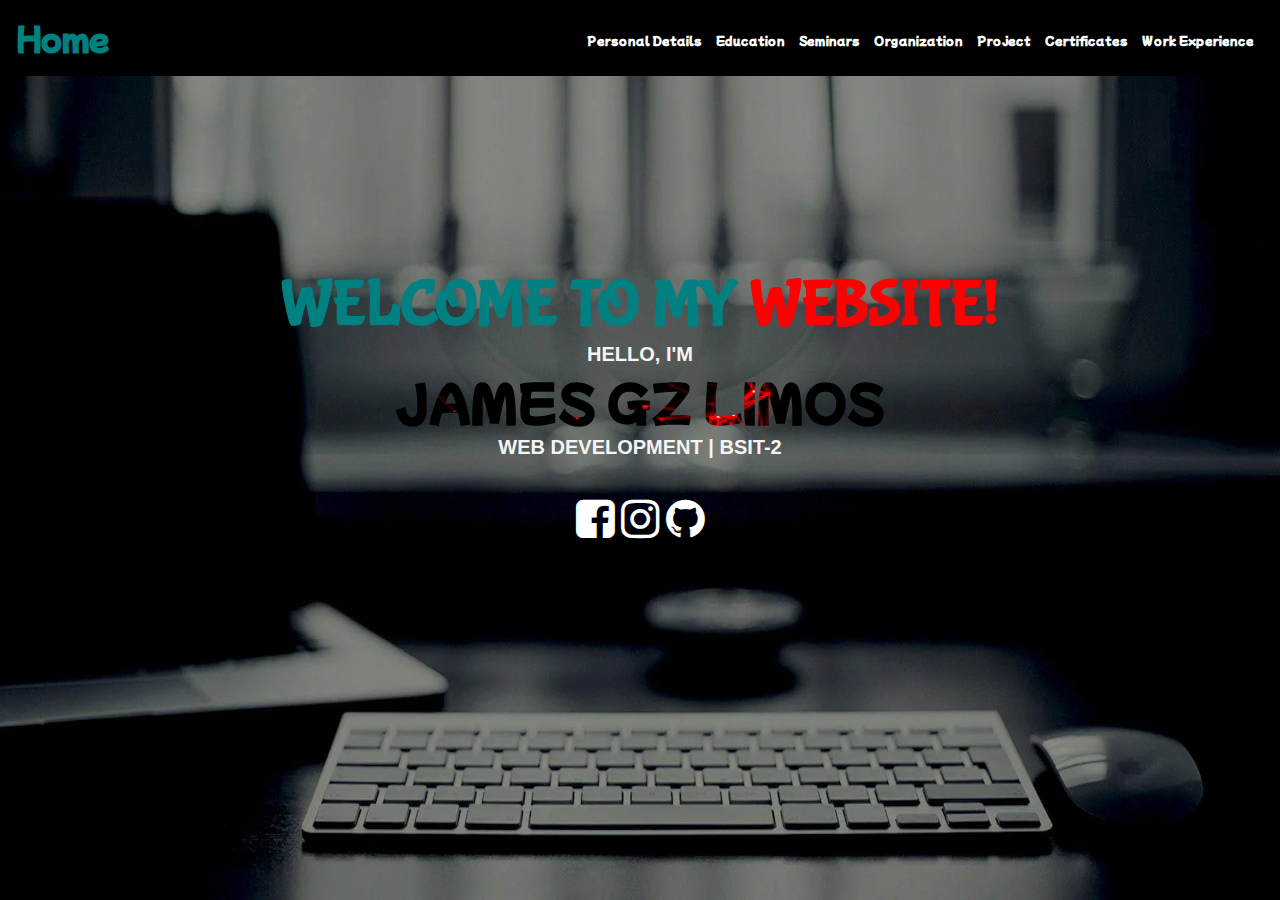
<file: index.html>
<!DOCTYPE html>
<html lang="en">
<head>
   <title> My Portfolio</title>
   <meta charset="UTF-8">
   <meta http-equiv="X-UA-Compatible" content="IE=edge"> 
   <meta name="viewport" content="width=device-width, initial-scale=1.0">
   <link rel="stylesheet" href="style.css">
   <link rel="icon" type="image/icon" href="img/favicon.png">
   <link rel="preconnect" href="https://fonts.googleapis.com">
   <link rel="preconnect" href="https://fonts.gstatic.com" crossorigin>
   <link href="https://fonts.googleapis.com/css2?family=Bubblegum+Sans&family=Mochiy+Pop+One&display=swap" rel="stylesheet">
   <link rel="stylesheet" href="https://cdnjs.cloudflare.com/ajax/libs/font-awesome/4.7.0/css/font-awesome.min.css">
</head>

<style>
   body {
      background-image: url("bg/bg-home.jpg");
      background-size: 100% 100%;
      background-repeat: no-repeat;
      background-attachment: fixed;
   }
</style>

<body>

   <nav class="navbar">
      <div class="navdiv">
         <div class="home"><a id="h" href="index.html">Home</a></div>
         <ul>
            <li><a href="Personal Details.html">Personal Details</a></li>
            <li><a href="Education.html">Education</a></li>
            <li><a href="Seminars.html">Seminars</a></li>
            <li><a href="Organization.html">Organization</a></li>
            <li><a href="Project.html">Project</a></li>
            <li><a href="Certificates.html">Certificates</a></li>
            <li><a href="Work Experience.html">Work Experience</a></li>
         </ul>
      </div>
   </nav>


   <div class="name">
      <h1 id="welcome">WELCOME TO MY <strong id="website">WEBSITE!</strong></h1>
      <h2 id="double">Hello, I'm</h2>
      <h2 id="names">JAmes GZ LImos</h2>
      <p id="double">Web Development | BSIT-2</p>
      <br>
      <a id="box-icon" href="https://www.facebook.com/Jamesv015" target="_blank"><i class="fa fa-facebook-square" aria-hidden="true"></i></a>
      <a id="box-icon" href="https://www.instagram.com/james_limos/?hl=en" target="_blank"><i class="fa fa-instagram" aria-hidden="true"></i></a>
      <a id="box-icon" href="https://github.com/Jamesv015" target="_blank"><i class="fa fa-github"></i></a>
   </div>
   
</body>
</html>
</file>
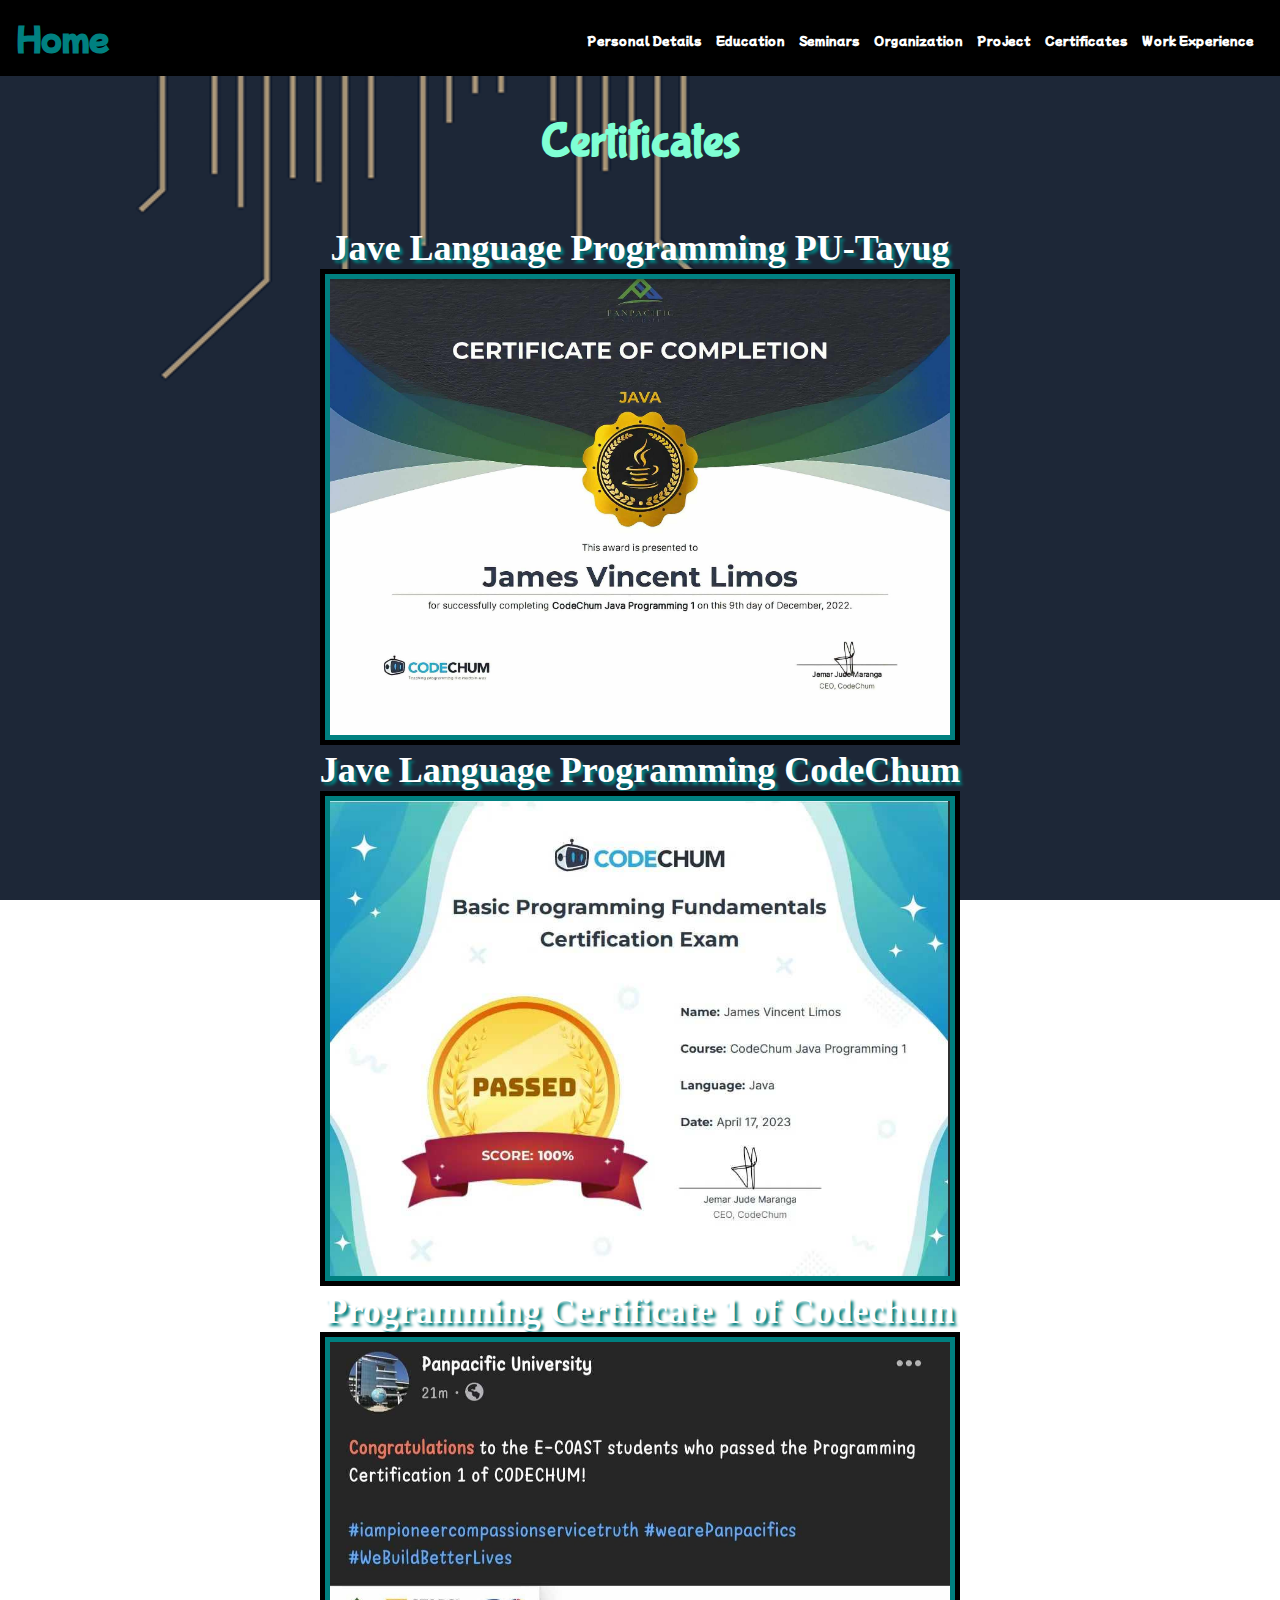
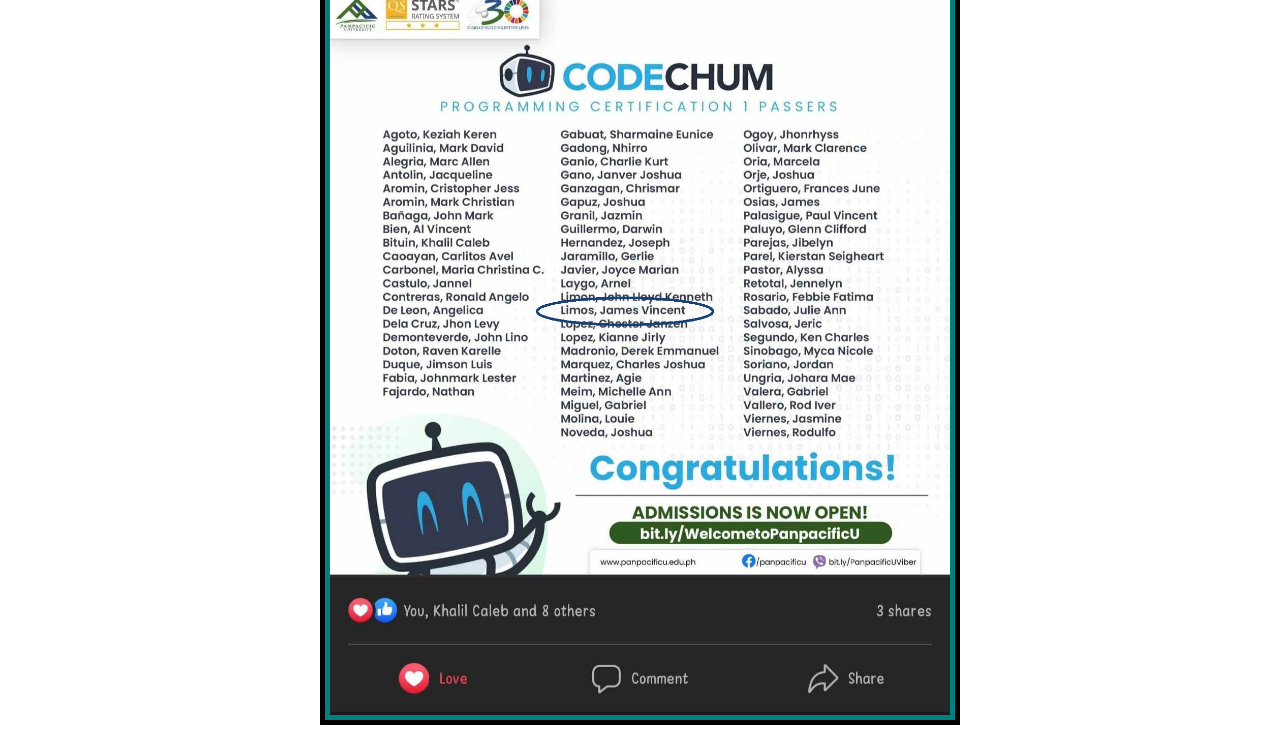
<file: Certificates.html>
<!DOCTYPE html>
<html lang="en">
<head>
   <title>Certificate</title>
   <meta charset="UTF-8">
   <meta http-equiv="X-UA-Compatible" content="IE=edge"> 
   <meta name="viewport" content="width=device-width, initial-scale=1.0">
   <link rel="stylesheet" href="style.css">
   <link rel="icon" type="image/icon" href="img/favicon.png">
   <link rel="preconnect" href="https://fonts.googleapis.com">
   <link rel="preconnect" href="https://fonts.gstatic.com" crossorigin>
   <link href="https://fonts.googleapis.com/css2?family=Bubblegum+Sans&family=Mochiy+Pop+One&display=swap" rel="stylesheet">
</head>

<body>

   <nav class="navbar">
      <div class="navdiv">
         <div class="home"><a id="h" href="index.html">Home</a></div>
         <ul>
            <li><a href="Personal Details.html">Personal Details</a></li>
            <li><a href="Education.html">Education</a></li>
            <li><a href="Seminars.html">Seminars</a></li>
            <li><a href="Organization.html">Organization</a></li>
            <li><a href="Project.html">Project</a></li>
            <li><a href="Certificates.html">Certificates</a></li>
            <li><a href="Work Experience.html">Work Experience</a></li>
         </ul>
      </div>
   </nav>

   <h5>Certificates</h5><br>

   <div class="Certificates">
      <div class="Caption3">
         <h2>Jave Language Programming PU-Tayug</h2>
      </div>
      <img id="img-01" src="img/certificate-java.jpg" alt="Coconut Seedlings Image">
      <div class="Caption3">
         <h2>Jave Language Programming CodeChum</h2>
      </div>
      <img id="img-02" src="img/Codechum-java-certificate.jpg" alt="Coconut Seedlings Image">
      <div class="Caption3">
         <h2>Programming Certificate 1 of Codechum</h2>
      </div>
      <img id="img-03" src="img/Codechum-certificate.jpg" alt="Coconut Seedlings Image">
   </div>

</body>
</html>
</file>
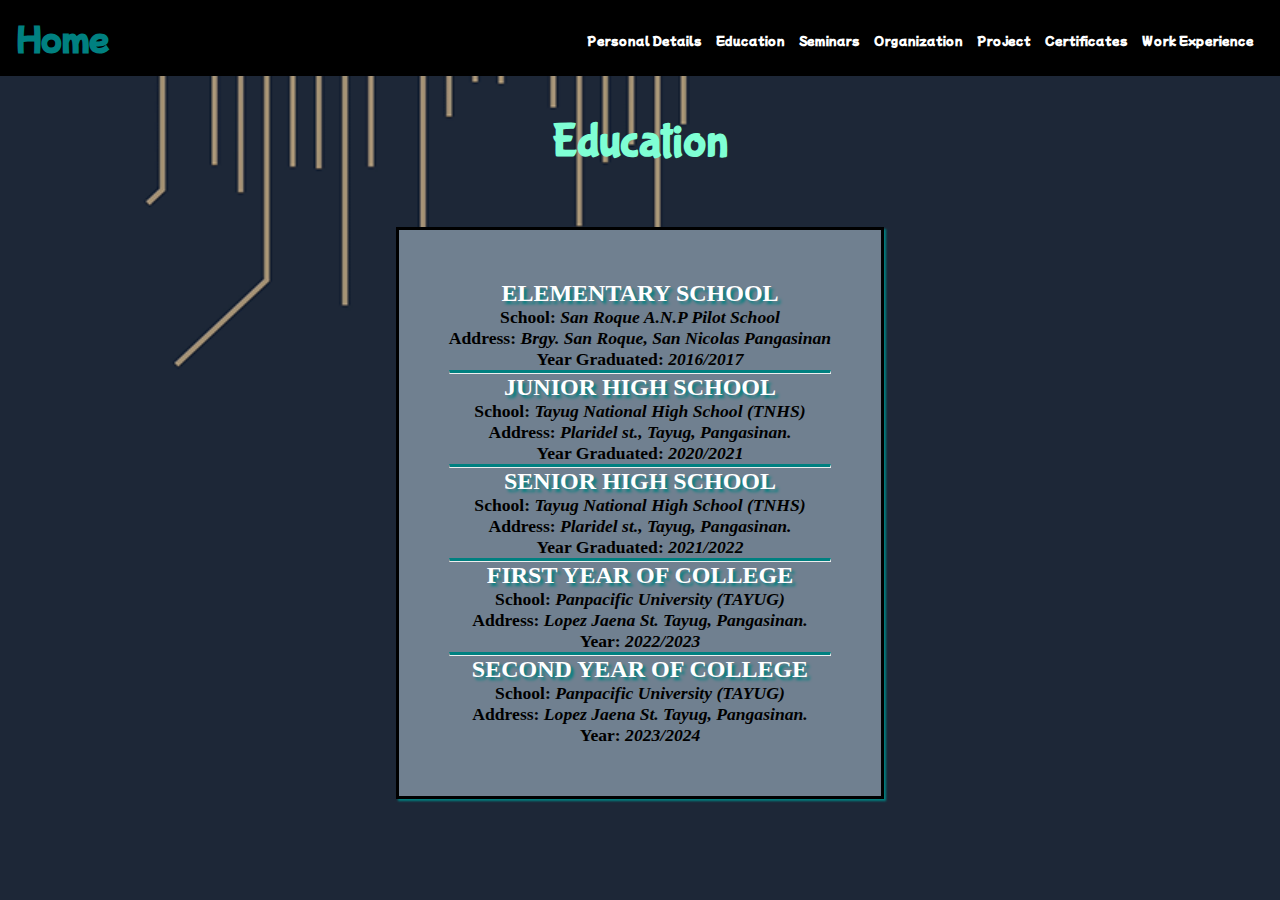
<file: Education.html>
<!DOCTYPE html>
<html lang="en">
<head>
   <title> Education </title>
   <meta charset="UTF-8">
   <meta http-equiv="X-UA-Compatible" content="IE=edge"> 
   <meta name="viewport" content="width=device-width, initial-scale=1.0">
   <link rel="stylesheet" href="style.css">
   <link rel="icon" type="image/icon" href="img/favicon.png">
   <link rel="preconnect" href="https://fonts.googleapis.com">
   <link rel="preconnect" href="https://fonts.gstatic.com" crossorigin>
   <link href="https://fonts.googleapis.com/css2?family=Bubblegum+Sans&family=Mochiy+Pop+One&display=swap" rel="stylesheet">
</head>

<body>

   <nav class="navbar">
      <div class="navdiv">
         <div class="home"><a id="h" href="index.html">Home</a></div>
         <ul>
            <li><a href="Personal Details.html">Personal Details</a></li>
            <li><a href="Education.html">Education</a></li>
            <li><a href="Seminars.html">Seminars</a></li>
            <li><a href="Organization.html">Organization</a></li>
            <li><a href="Project.html">Project</a></li>
            <li><a href="Certificates.html">Certificates</a></li>
            <li><a href="Work Experience.html">Work Experience</a></li>
         </ul>
      </div>
   </nav>

   <h5>Education</h5><br>

   <div class="Education">
      <div class="Caption-text">
         <div class="h2-text">
            <h2>ELEMENTARY SCHOOL</h2>
         </div>
      </div>
      <div class="education-text">
         <strong>School: <i>San Roque A.N.P Pilot School</i></strong><br>
         <strong>Address: <i>Brgy. San Roque, San Nicolas Pangasinan</i></strong><br>
         <strong>Year Graduated: <i>2016/2017</i></strong>
      </div>
      <hr>
      <div class="Caption-text">
         <div class="h2-text">
            <h2>JUNIOR HIGH SCHOOL</h2>
         </div>
      </div>
      <div class="education-text">
         <strong>School: <i>Tayug National High School (TNHS)</i></strong><br>
         <strong>Address: <i>Plaridel st., Tayug, Pangasinan.</i></strong><br>
         <strong>Year Graduated: <i>2020/2021</i></strong>
      </div>
      <hr>
      <div class="Caption-text">
         <div class="h2-text">
            <h2>SENIOR HIGH SCHOOL</h2>
         </div>
      </div>
      <div class="education-text">
         <strong>School: <i>Tayug National High School (TNHS)</i></strong><br>
         <strong>Address: <i>Plaridel st., Tayug, Pangasinan.</i></strong><br>
         <strong>Year Graduated: <i>2021/2022</i></strong>
      </div>
      <hr>
      <div class="Caption-text">
         <div class="h2-text">
            <h2>FIRST YEAR OF COLLEGE</h2>
         </div>
      </div>
      <div class="education-text">
         <strong>School: <i>Panpacific University (TAYUG)</i></strong><br>
         <strong>Address: <i>Lopez Jaena St. Tayug, Pangasinan.</i></strong><br>
         <strong>Year: <i>2022/2023</i></strong>
      </div>
      <hr>
      <div class="Caption-text">
         <div class="h2-text">
            <h2>SECOND YEAR OF COLLEGE</h2>
         </div>
      </div>
      <div class="education-text">
         <strong>School: <i>Panpacific University (TAYUG)</i></strong><br>
         <strong>Address: <i>Lopez Jaena St. Tayug, Pangasinan.</i></strong><br>
         <strong>Year: <i>2023/2024</i></strong>
      </div>
   </div>

</body>
</html>
</file>
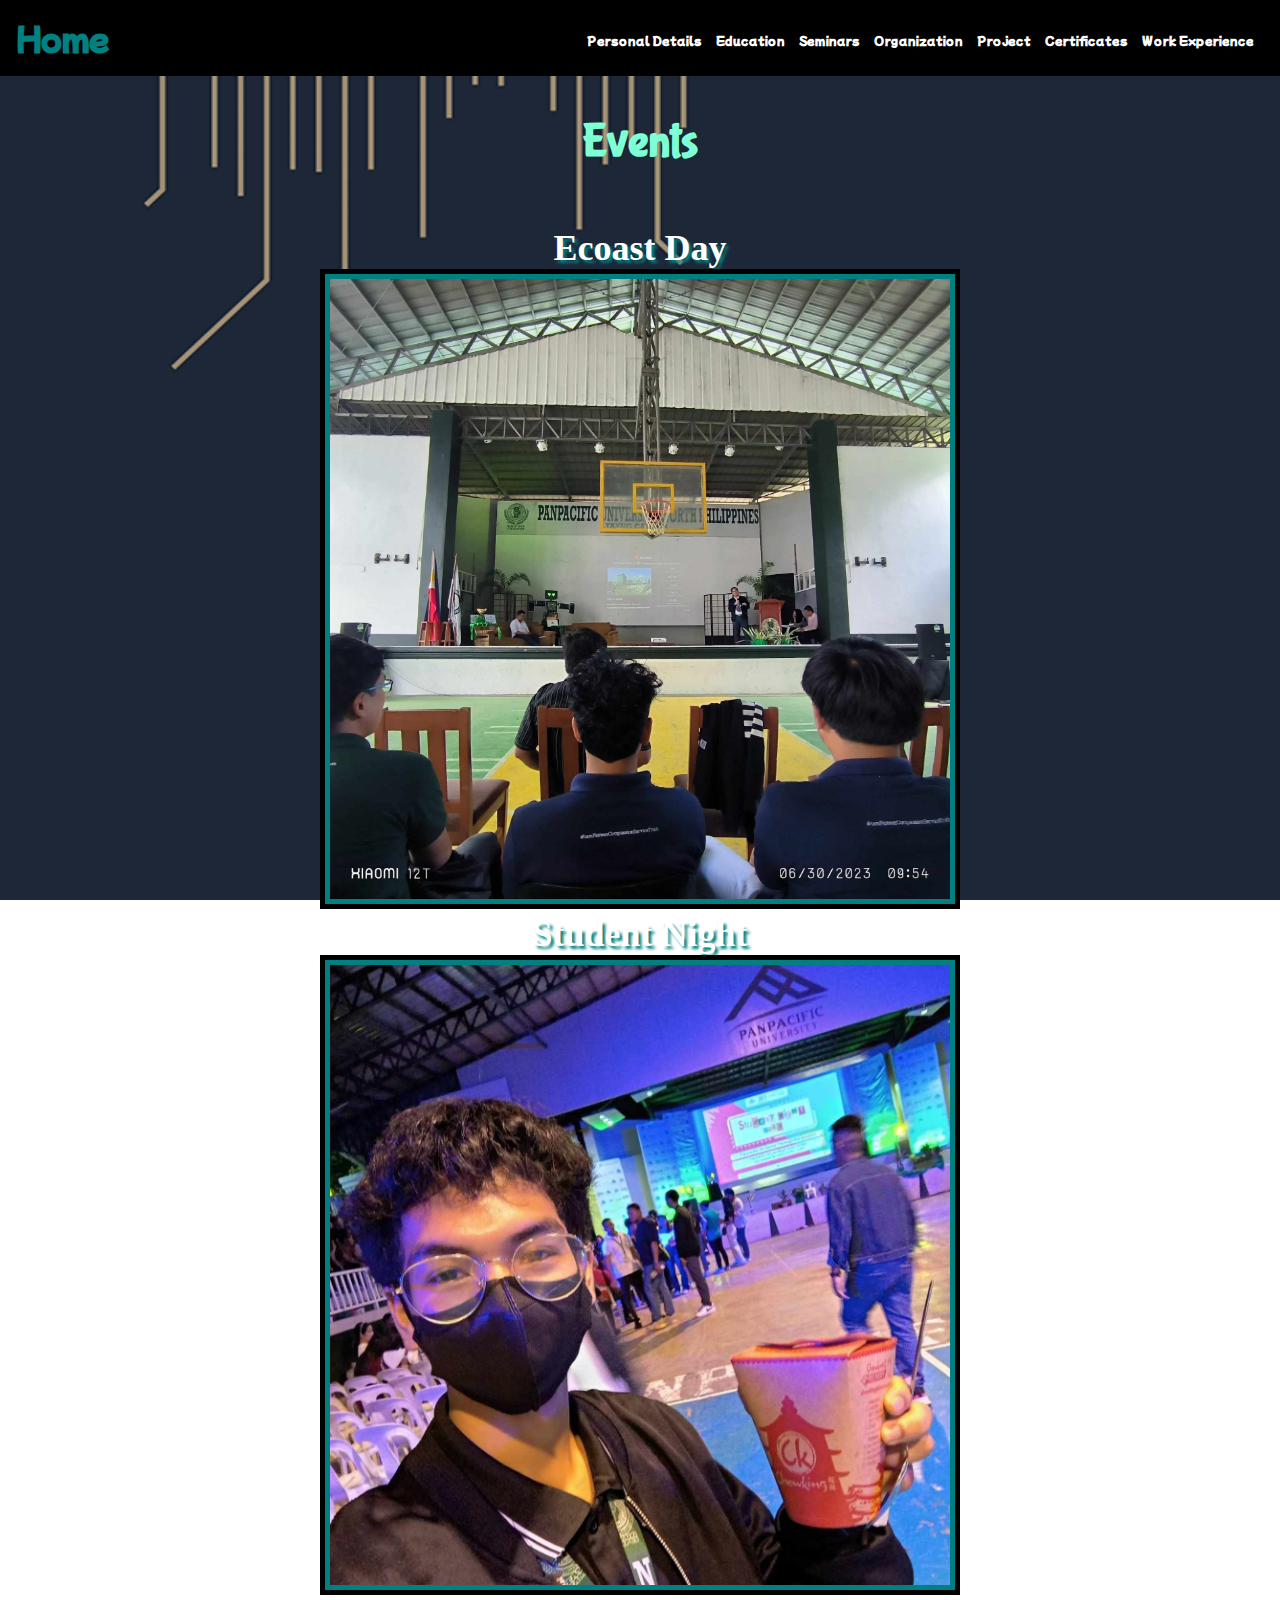
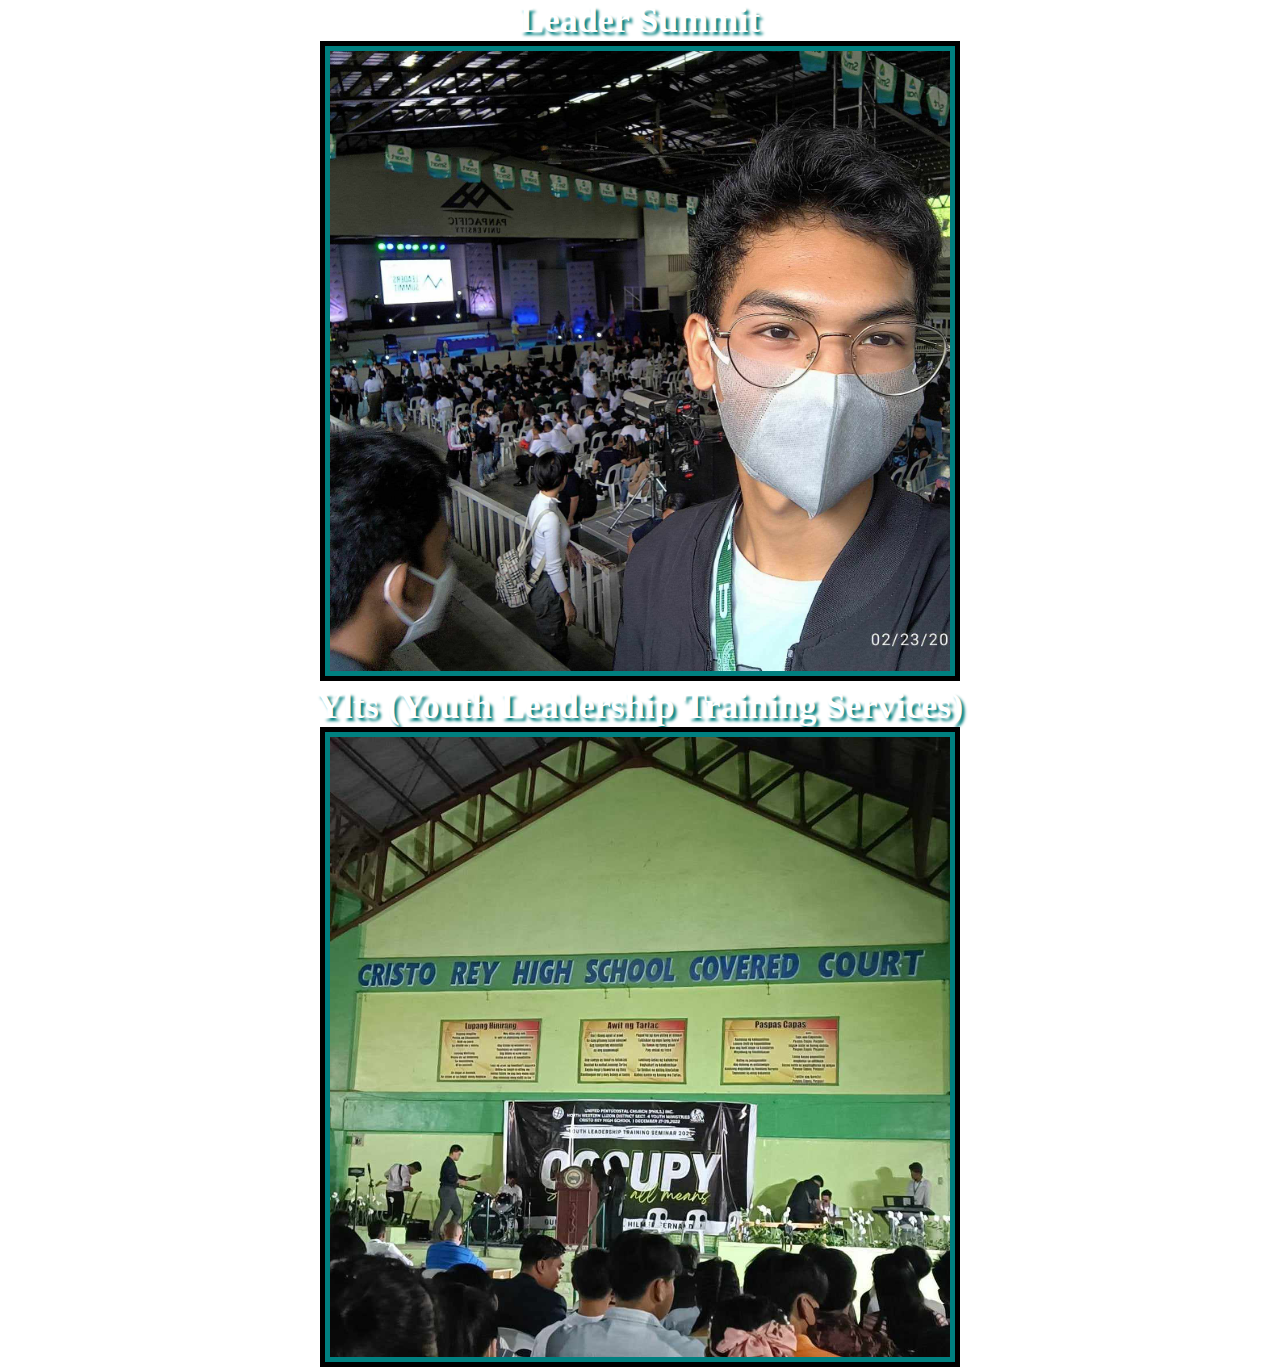
<file: Seminars.html>
<!DOCTYPE html>
<html lang="en">
<head>
   <title>Seminars</title>
   <meta charset="UTF-8">
   <meta http-equiv="X-UA-Compatible" content="IE=edge"> 
   <meta name="viewport" content="width=device-width, initial-scale=1.0">
   <link rel="stylesheet" href="style.css">
   <link rel="icon" type="image/icon" href="img/favicon.png">
   <link rel="preconnect" href="https://fonts.googleapis.com">
   <link rel="preconnect" href="https://fonts.gstatic.com" crossorigin>
   <link href="https://fonts.googleapis.com/css2?family=Bubblegum+Sans&family=Mochiy+Pop+One&display=swap" rel="stylesheet">
</head>

<body>

   <nav class="navbar">
      <div class="navdiv">
         <div class="home"><a id="h" href="index.html">Home</a></div>
         <ul>
            <li><a href="Personal Details.html">Personal Details</a></li>
            <li><a href="Education.html">Education</a></li>
            <li><a href="Seminars.html">Seminars</a></li>
            <li><a href="Organization.html">Organization</a></li>
            <li><a href="Project.html">Project</a></li>
            <li><a href="Certificates.html">Certificates</a></li>
            <li><a href="Work Experience.html">Work Experience</a></li>
         </ul>
      </div>
   </nav>
   
   <h5>Events</h5><br>

   <div class="seminars">
      <div class="Caption1">
         <h2>Ecoast Day</h2>
      </div>
      <img id="imgg-1" src="img/Ecoastday.jpg" alt="Ecoast Day Image">
      <div class="Caption1">
         <h2>Student Night</h2>
      </div>
      <img id="imgg-2" src="img/student night.jpg" alt="Student Night Image">
      <div class="Caption1">
         <h2>Leader Summit</h2>
      </div>
      <img id="imgg-3" src="img/Leader summit.jpg" alt="Leader Summit Image">
      <div class="Caption1">
         <h2>Ylts (Youth Leadership Training Services)</h2>
      </div>
      <img id="imgg-4" src="img/Youtcamp.jpg" alt="YLTS Image">
   </div>

</body>
</html>
</file>
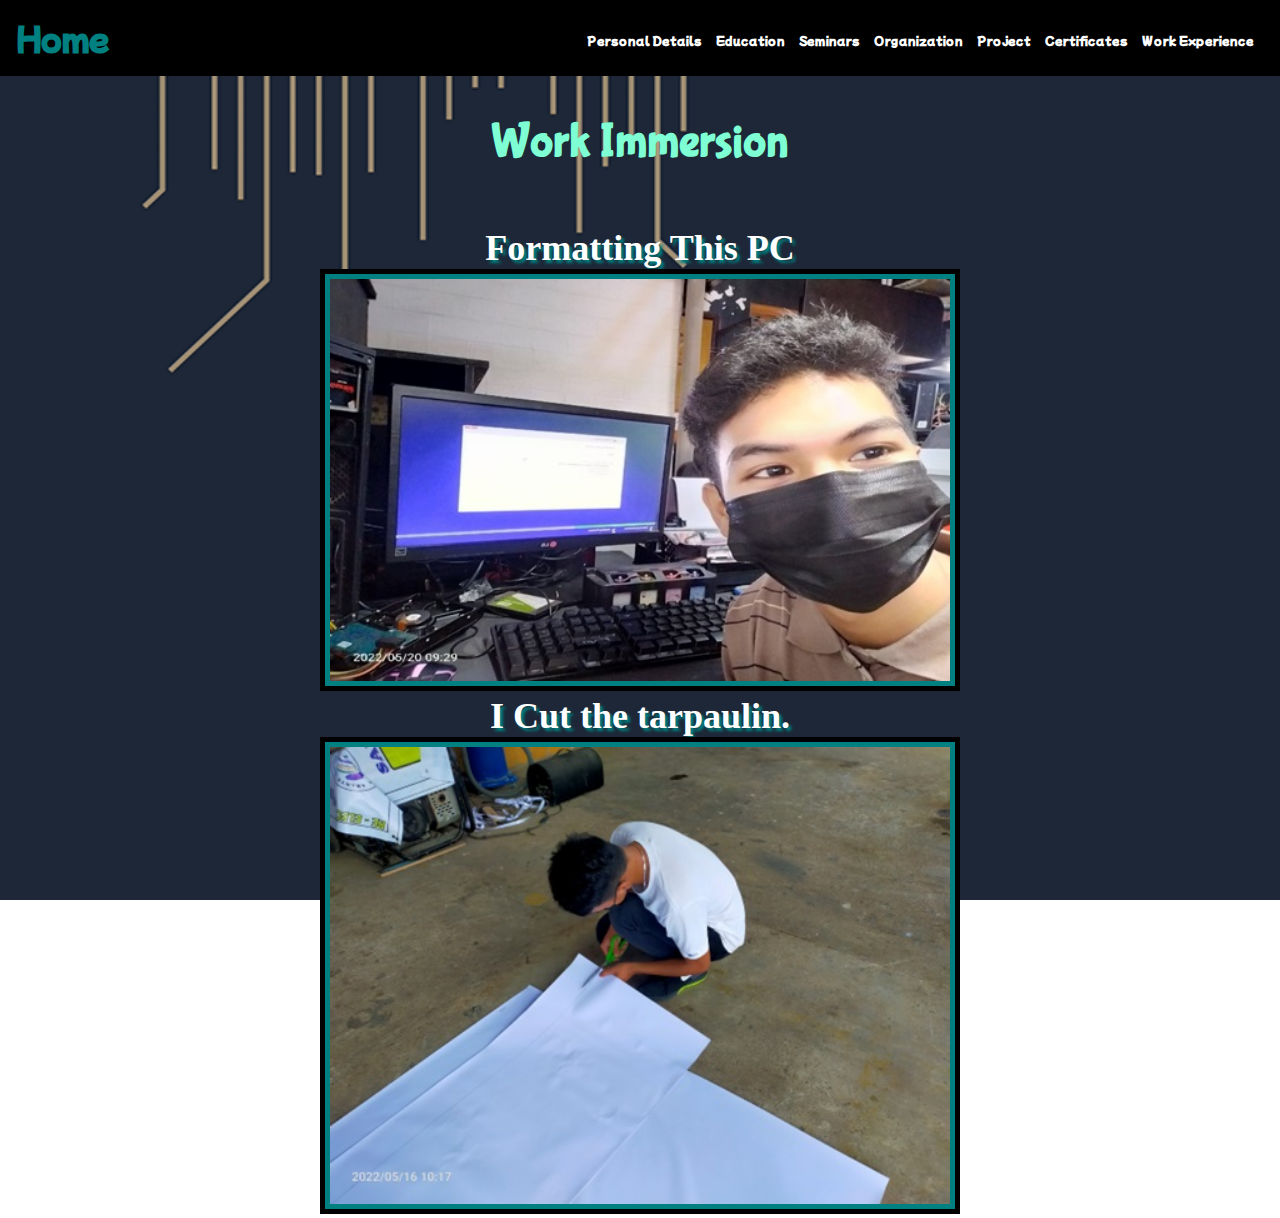
<file: Work Experience.html>
<!DOCTYPE html>
<html lang="en">
<head>
   <title>Work-Experience</title>
   <meta charset="UTF-8">
   <meta http-equiv="X-UA-Compatible" content="IE=edge"> 
   <meta name="viewport" content="width=device-width, initial-scale=1.0">
   <link rel="stylesheet" href="style.css">
   <link rel="icon" type="image/icon" href="img/favicon.png">
   <link rel="preconnect" href="https://fonts.googleapis.com">
   <link rel="preconnect" href="https://fonts.gstatic.com" crossorigin>
   <link href="https://fonts.googleapis.com/css2?family=Bubblegum+Sans&family=Mochiy+Pop+One&display=swap" rel="stylesheet">
</head>

<body>

   <nav class="navbar">
      <div class="navdiv">
         <div class="home"><a id="h" href="index.html">Home</a></div>
         <ul>
            <li><a href="Personal Details.html">Personal Details</a></li>
            <li><a href="Education.html">Education</a></li>
            <li><a href="Seminars.html">Seminars</a></li>
            <li><a href="Organization.html">Organization</a></li>
            <li><a href="Project.html">Project</a></li>
            <li><a href="Certificates.html">Certificates</a></li>
            <li><a href="Work Experience.html">Work Experience</a></li>
         </ul>
      </div>
   </nav>

   <h5>Work Immersion</h5><br>

   <div class="Work-Experience">
      <div class="Caption5">
         <h2>Formatting This PC</h2>
      </div>
      <img id="Images-1" src="img/Work Immersion Pic.jpg">
      <div class="Caption5">
         <h2>I Cut the tarpaulin.</h2>
      </div>
      <img id="Images-1" src="img/Work immersion Cut.jpg">
   </div>
   
</body>
</html>
</file>
<file: style.css>
* {
   margin: 0;
   padding: 0;
   box-sizing: border-box;
   text-decoration: none;
}

body {
   background-image: url("bg/background.gif");
   background-size: 100% 100%;
   background-repeat: no-repeat;
   background-attachment: fixed;
   display: flex;
   flex-direction: column;
}

.navbar {
   background-color: black;
   font-family: 'Mochiy Pop One', sans-serif;
   padding: 1rem;
}

.navdiv {
   display: flex;
   align-items: center;
   justify-content: space-between;
}

.home a{
   font-size: 30px;
   font-weight: 600;
   color: teal;
}

li {
   list-style: none;
   display: inline-block;
}

li a {
   font-family: 'Mochiy Pop One', sans-serif;
   font-weight: bold;
   color: white;
   font-size: 11px;
   margin-right: 10px;
}

li a:hover{
   color: teal;
}

.home #h:hover {
   color: white;
}

/*for content*/

/*Home*/
.name {
   font-family: 'Bubblegum Sans', sans-serif;
   text-transform: uppercase;
   text-align: center;
   color: azure;
   font-size: 2rem;
   padding: 15%;
}

#box-icon {
   font-size: 45px;
   color: white;
}

.name #double {
   font-family: Arial, Helvetica, sans-serif;
   font-weight: bold;
   font-size: 20px;
   color: whitesmoke;
}

.name #website {
   color: red;
}

.name #names {
   background-image: url('bg/BG-text.gif');
   background-size: 100% 100%;
   background-repeat: no-repeat;
   background-attachment: fixed;
   font-family: 'Mochiy Pop One', sans-serif;
   font-size: 3rem;
   -webkit-text-fill-color: transparent;
   -webkit-background-clip: text;
}

.name #welcome {
   color: teal;
   text-align: center;
}

#box-icon:hover {
   color: teal;
}


/*Personal Details*/

h5 {
   font-family: 'Bubblegum Sans', sans-serif;
   color: aquamarine;
   text-align: center;
   font-size: 3rem;
   padding: 3%;
}

table, td{
   background-color: slategrey;
   box-shadow: 2px 2px 2px teal;
   border: 3px solid black;
   font-size: 1.2rem;
   margin-left: auto;
   margin-right: auto;
   border-spacing: 5px;
   padding: 30px;
}

#img {
   width: 100%;
   height: 100px;
}

hr {
   border-top: solid teal;
   width: 100%;
}


/*Education*/

.Education {
   background-color: slategrey;
   box-shadow: 2px 2px 2px teal;
   border: 3px solid black;
   margin-left: auto;
   margin-right: auto;
   padding: 50px;
}

.h2-text {
   color: white;
   text-shadow: 3px 3px 3px teal;
   text-align: center;
   font-size: 1rem;
}

.education-text {
   text-align: center;
   font-size: 1.1rem;
}

/*Seminars*/

.seminars {
   text-align: center;
}

.Caption1 {
   color: white;
   text-shadow: 3px 3px 3px teal;
   font-size: 1.5rem;
}

#imgg-1 {
   background-color: teal;
   border: 5px solid black;
   padding: 5px;
   width: 50%;
}

#imgg-2 {
   background-color: teal;
   border: 5px solid black;
   padding: 5px;
   width: 50%;
}

#imgg-3 {
   background-color: teal;
   border: 5px solid black;
   padding: 5px;
   width: 50%;
}

#imgg-4 {
   background-color: teal;
   border: 5px solid black;
   padding: 5px;
   width: 50%;
}

/* Project */

.Projects {
   text-align: center;
}

.Caption2 {
   color: white;
   text-shadow: 3px 3px 3px teal;
   font-size: 1.5rem;
}

#img-1 {
   background-color: teal;
   border: 5px solid black;
   padding: 5px;
   width: 50%;
}

#img-2 {
   background-color: teal;
   border: 5px solid black;
   padding: 5px;
   width: 50%;
}


/*Certificates*/

.Certificates {
   text-align: center;
}

.Caption3 {
   color: white;
   text-shadow: 3px 3px 3px teal;
   font-size: 1.5rem;
}

#img-01 {
   background-color: teal;
   border: 5px solid black;
   padding: 5px;
   width: 50%;
}

#img-02 {
   background-color: teal;
   border: 5px solid black;
   padding: 5px;
   width: 50%;
}

#img-03 {
   background-color: teal;
   border: 5px solid black;
   padding: 5px;
   width: 50%;
}

/*Organization*/

.Organization {
   text-align: center;
}

.Caption4 {
   color: white;
   text-shadow: 3px 3px 3px teal;
   font-size: 1.5rem;
}

#image-1 {
   background-color: teal;
   border: 5px solid black;
   padding: 5px;
   width: 50%;
}

/*Work Experience*/

.Work-Experience {
   text-align: center;
}

.Caption5 {
   color: white;
   text-shadow: 3px 3px 3px teal;
   font-size: 1.5rem;
}

#Images-1 {
   background-color: teal;
   border: 5px solid black;
   padding: 5px;
   width: 50%;
}
</file>
